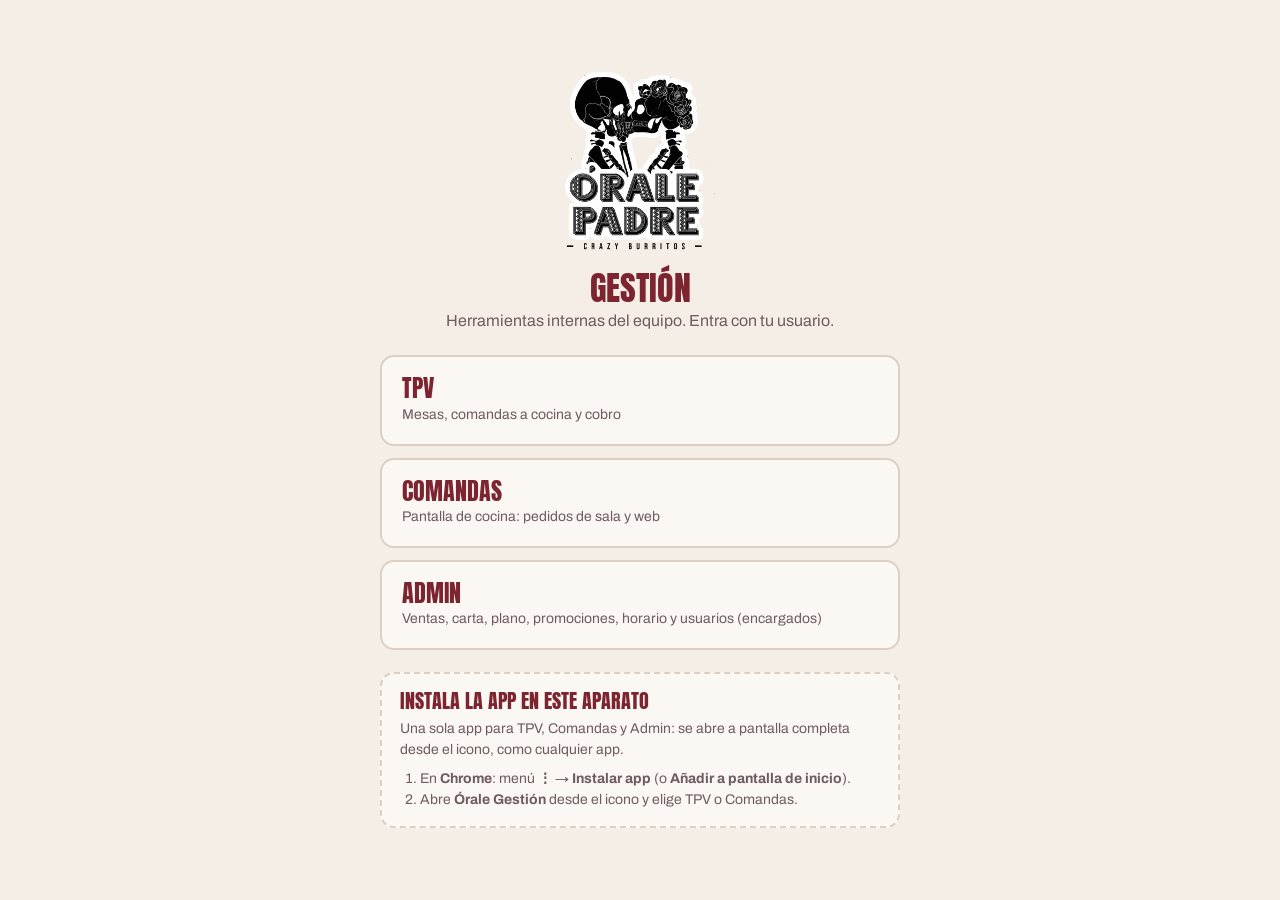
<file: index.html>
<!doctype html>
<html lang="es">
<head>
<meta charset="utf-8">
<meta name="viewport" content="width=device-width, initial-scale=1">
<meta name="robots" content="noindex, nofollow">
<title>Gestión · Órale Padre</title>
<meta name="theme-color" content="#7C2430">
<link rel="icon" href="/img/favicon-32.png" sizes="32x32" type="image/png">
<link rel="apple-touch-icon" href="/img/apple-touch-icon.png">
<link rel="manifest" href="/manifest.webmanifest">
<meta name="apple-mobile-web-app-capable" content="yes">
<meta name="mobile-web-app-capable" content="yes">
<meta name="apple-mobile-web-app-title" content="Órale Gestión">
<meta name="apple-mobile-web-app-status-bar-style" content="black-translucent">
<link rel="preconnect" href="https://fonts.googleapis.com">
<link rel="preconnect" href="https://fonts.gstatic.com" crossorigin>
<link rel="stylesheet" href="https://fonts.googleapis.com/css2?family=Anton&family=Archivo:wght@400;700;800&display=swap">
<style>
  :root{--crema:#F5EEE6;--crema-3:#FBF7F2;--linea:#DDD0C2;--tinta:#241A1C;--humo:#6E5C60;--burdeos:#7C2430}
  *{box-sizing:border-box}
  body{margin:0;min-height:100vh;display:grid;place-items:center;background:var(--crema);color:var(--tinta);font:16px/1.5 'Archivo',Arial,sans-serif;padding:16px}
  main{width:min(520px,100%);text-align:center}
  img{width:150px;height:auto}
  h1{font:400 34px/1 'Anton','Arial Narrow',Impact,sans-serif;text-transform:uppercase;color:var(--burdeos);margin:12px 0 4px}
  p{color:var(--humo);margin:0 0 22px}
  nav{display:grid;gap:12px}
  a{display:block;text-decoration:none;color:var(--tinta);background:var(--crema-3);border:2px solid var(--linea);border-radius:14px;padding:18px 20px;text-align:left}
  a:hover,a:focus-visible{border-color:var(--burdeos)}
  a b{display:block;font:400 24px/1.1 'Anton','Arial Narrow',Impact,sans-serif;text-transform:uppercase;color:var(--burdeos)}
  a span{color:var(--humo);font-size:14px}
  a.ultimo{border-color:var(--burdeos);box-shadow:0 0 0 3px rgba(124,36,48,.12)}
  #instalar{margin-top:22px;background:var(--crema-3);border:2px dashed var(--linea);border-radius:14px;padding:16px 18px;text-align:left}
  #instalar h2{font:400 20px/1.1 'Anton','Arial Narrow',Impact,sans-serif;text-transform:uppercase;color:var(--burdeos);margin:0 0 6px}
  #instalar p{margin:0 0 8px;font-size:14px}
  #instalar ol{margin:0;padding-left:20px;font-size:14px;color:var(--humo)}
  #b-instalar{font:800 16px 'Archivo',Arial,sans-serif;background:var(--burdeos);color:#fff;border:0;border-radius:12px;padding:12px 18px;cursor:pointer;margin-top:4px}
</style>
</head>
<body>
<main>
  <img src="/img/logo-tinta.png" alt="Órale Padre" width="150" height="150">
  <h1>Gestión</h1>
  <p>Herramientas internas del equipo. Entra con tu usuario.</p>
  <nav>
    <a href="/tpv/"><b>TPV</b><span>Mesas, comandas a cocina y cobro</span></a>
    <a href="/comandas/"><b>Comandas</b><span>Pantalla de cocina: pedidos de sala y web</span></a>
    <a href="/admin/"><b>Admin</b><span>Ventas, carta, plano, promociones, horario y usuarios (encargados)</span></a>
  </nav>
  <section id="instalar" hidden>
    <h2>Instala la app en este aparato</h2>
    <p>Una sola app para TPV, Comandas y Admin: se abre a pantalla completa desde el icono, como cualquier app.</p>
    <div id="i-boton" hidden><button id="b-instalar" type="button">Instalar app</button></div>
    <ol id="i-ios" hidden>
      <li>Abre esta página en <b>Safari</b>.</li>
      <li>Pulsa el botón <b>Compartir</b> (el cuadrado con la flecha hacia arriba).</li>
      <li>Elige <b>Añadir a pantalla de inicio</b> → <b>Añadir</b>.</li>
    </ol>
    <ol id="i-otro" hidden>
      <li>En <b>Chrome</b>: menú <b>⋮</b> → <b>Instalar app</b> (o <b>Añadir a pantalla de inicio</b>).</li>
      <li>Abre <b>Órale Gestión</b> desde el icono y elige TPV o Comandas.</li>
    </ol>
  </section>
</main>
<script>
(function () {
  // Recuerda lo último que se abrió en este aparato (TPV en sala, Comandas en cocina) y lo resalta.
  var ult = null; try { ult = localStorage.getItem('op-inicio'); } catch (e) {}
  document.querySelectorAll('nav a').forEach(function (a) {
    if (ult && a.getAttribute('href') === ult) a.classList.add('ultimo');
    a.addEventListener('click', function () { try { localStorage.setItem('op-inicio', a.getAttribute('href')); } catch (e) {} });
  });
  var enApp = matchMedia('(display-mode: standalone), (display-mode: fullscreen)').matches || navigator.standalone;
  if (enApp) return;
  var ios = /iPad|iPhone|iPod/.test(navigator.userAgent) || (navigator.platform === 'MacIntel' && navigator.maxTouchPoints > 1);
  var sec = document.getElementById('instalar'); sec.hidden = false;
  document.getElementById(ios ? 'i-ios' : 'i-otro').hidden = false;
  var pide = null;
  window.addEventListener('beforeinstallprompt', function (e) { e.preventDefault(); pide = e; document.getElementById('i-boton').hidden = false; document.getElementById('i-otro').hidden = true; });
  document.getElementById('b-instalar').onclick = function () { if (!pide) return; pide.prompt(); pide.userChoice.finally(function () { pide = null; document.getElementById('i-boton').hidden = true; }); };
  window.addEventListener('appinstalled', function () { sec.innerHTML = '<h2>¡Instalada!</h2><p>Ábrela desde el icono <b>Órale Gestión</b>.</p>'; });
})();
</script>
</body>
</html>
</file>
